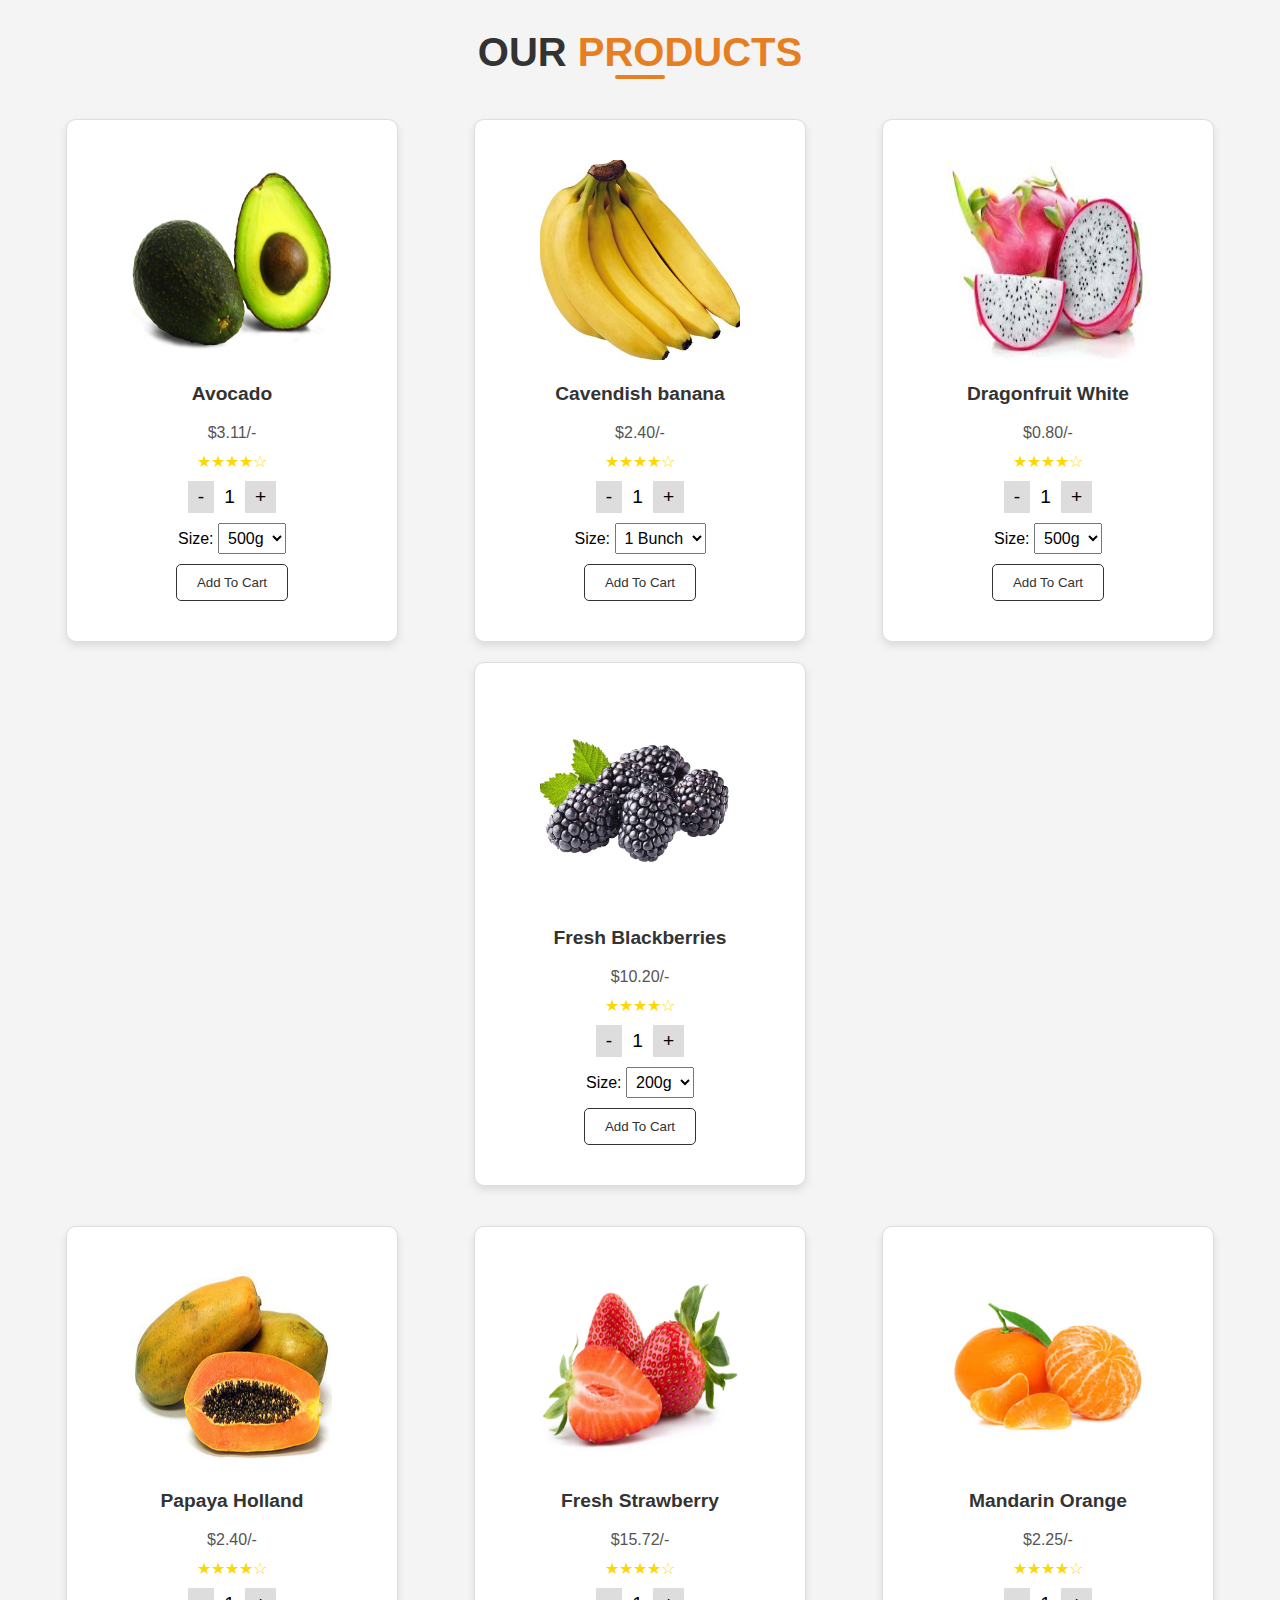
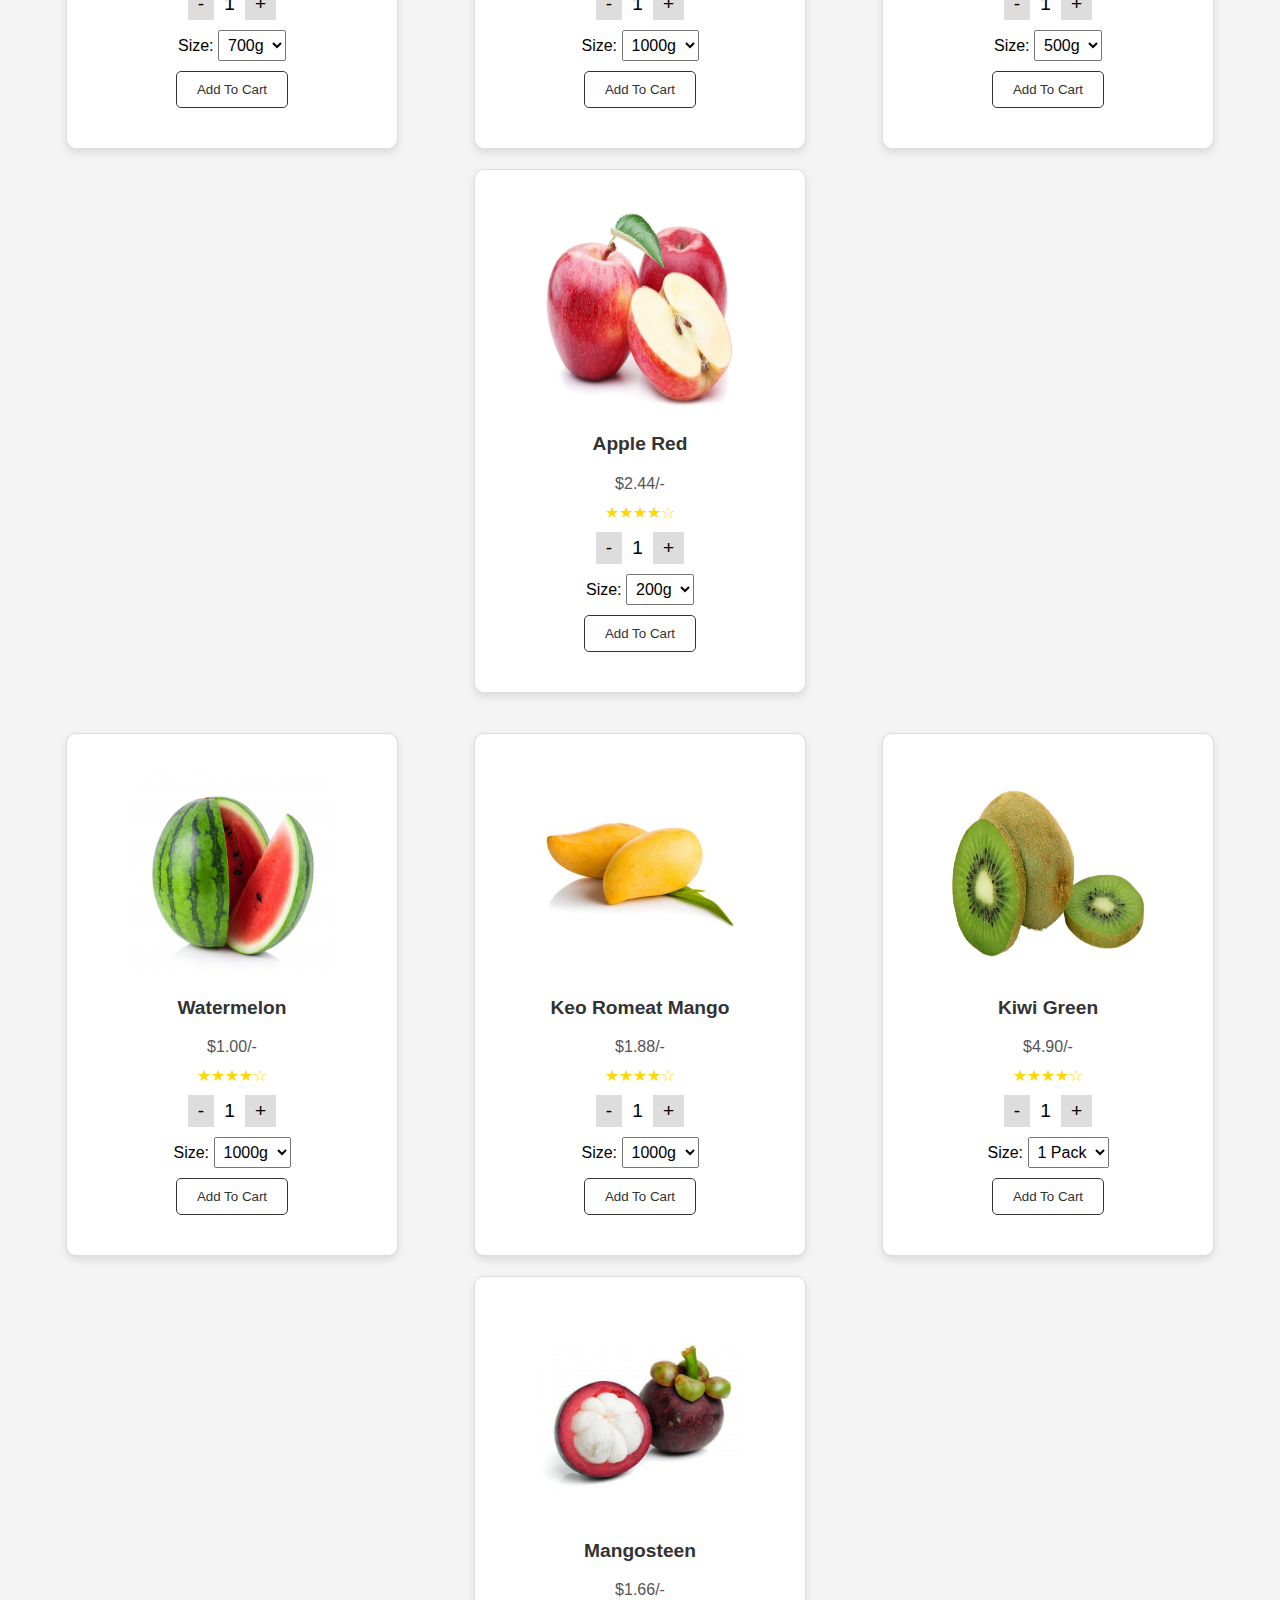
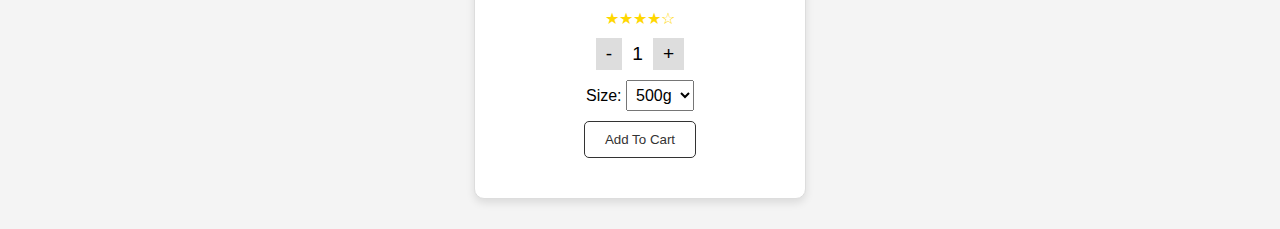
<file: Fruit/Testing.html>
<!DOCTYPE html>
<html lang="en">
<head>
    <meta charset="UTF-8">
    <meta name="viewport" content="width=device-width, initial-scale=1.0">
    <title>Fruit</title>
    <style>
        body {
            font-family: Arial, sans-serif;
            background-color: #f4f4f4;
        }
    
        .heading {
            font-size: 2.5em;
            color: #333;
            text-transform: uppercase;
            font-weight: bold;
            text-align: center;
            margin: 30px 0;
        }
    
        .heading span {
            color: #e67e22;
        }
    
        .heading::after {
            content: '';
            display: block;
            margin: 0 auto;
            width: 50px;
            height: 4px;
            background-color: #e67e22;
            border-radius: 2px;
        }
    
        .product-section {
            display: flex;
            justify-content: space-around;
            flex-wrap: wrap;
            margin: 20px;
        }
    
        .product-card {
            background-color: white;
            border: 1px solid #ddd;
            padding: 40px;
            border-radius: 10px;
            text-align: center;
            box-shadow: 0 4px 8px rgba(0, 0, 0, 0.1);
            transition: box-shadow 0.3s ease;
            width: 100%;
            max-width: 250px;
            margin: 10px;
        }
    
        .product-card:hover {
            box-shadow: 0 6px 12px rgba(0, 0, 0, 0.2);
        }
    
        .product-card img {
            width: 200px;
            height: 200px;
        }
    
        .product-card h3 {
            font-size: 1.2em;
            color: #333;
        }
    
        .product-card p {
            color: #555;
            margin: 10px 0;
        }
    
        .product-card .rating span {
            color: gold;
        }
    
        .quantity-container {
            display: flex;
            align-items: center;
            justify-content: center;
            margin: 10px 0;
        }
    
        .quantity-btn {
            background-color: #ddd;
            border: none;
            padding: 5px 10px;
            cursor: pointer;
            font-size: 1.2em;
        }
    
        .quantity {
            margin: 0 10px;
            font-size: 1.2em;
        }
    
        .size-container {
            margin: 10px 0;
        }
    
        .size-selector {
            padding: 5px;
            font-size: 1em;
        }
    
        .add-to-cart-btn {
            background-color: white;
            color: #333;
            border: 1px solid #333;
            padding: 10px 20px;
            border-radius: 5px;
            cursor: pointer;
            transition: all 0.3s;
        }
    
        .add-to-cart-btn:hover {
            background-color: green;
            color: white;
        }
    

    /* Media Queries for Responsive Design */
    @media (max-width: 768px) {
        .product-section {
            flex-direction: column;
            align-items: center;
        }

        .product-card {
            max-width: 300px;
        }

        .heading {
            font-size: 2em;
        }
    }

    @media (max-width: 480px) {
        .product-card {
            max-width: 100%;
            margin: 10px 0;
            padding: 20px;
        }

        .product-card img {
            width: 150px;
            height: 150px;
        }

        .quantity-container {
            flex-direction: column;
        }

        .heading {
            font-size: 1.8em;
        }
    }
    </style>
</head>
<body>
    <h1 class="heading">Our <span>Products</span></h1>

    <section class="product-section">
        <!-- Product 1 -->
        <div class="product-card">
            <img src="./image/avocado1.png" alt="Avocado" class="product-image">
            <h3>Avocado</h3>
            <p>$3.11/-</p>
            <div class="rating">
                <span>★★★★☆</span>
            </div>
            <div class="quantity-container">
                <button class="quantity-btn minus">-</button>
                <span class="quantity">1</span>
                <button class="quantity-btn plus">+</button>
            </div>
            <div class="size-container">
                <label for="size">Size: </label>
                <select class="size-selector" name="size">
                    <option value="small">500g</option>
                </select>
            </div>
            <button class="add-to-cart-btn">Add To Cart</button>
        </div>
        

        <!-- Product 2 -->
        <div class="product-card">
            <img src="./image/banana2.jpeg" alt="Cavendish banana" class="product-image">
            <h3>Cavendish banana</h3>
            <p>$2.40/-</p>
            <div class="rating">
                <span>★★★★☆</span>
            </div>
            <div class="quantity-container">
                <button class="quantity-btn minus">-</button>
                <span class="quantity">1</span>
                <button class="quantity-btn plus">+</button>
            </div>
            <div class="size-container">
                <label for="size">Size: </label>
                <select class="size-selector" name="size">
                    <option value="small">1 Bunch</option>
                </select>
            </div>
            <button class="add-to-cart-btn">Add To Cart</button>
        </div>

        
        <!-- Product 3 -->
        <div class="product-card">
            <img src="./image/gradonfruit3.jpg" alt="Dragonfruit White" class="product-image">
            <h3>Dragonfruit White</h3>
            <p>$0.80/-</p>
            <div class="rating">
                <span>★★★★☆</span>
            </div>
            <div class="quantity-container">
                <button class="quantity-btn minus">-</button>
                <span class="quantity">1</span>
                <button class="quantity-btn plus">+</button>
            </div>
            <div class="size-container">
                <label for="size">Size: </label>
                <select class="size-selector" name="size">
                    <option value="small">500g</option>
                </select>
            </div>
            <button class="add-to-cart-btn">Add To Cart</button>
        </div>

        
        <!-- Product 4 -->
        <div class="product-card">
            <img src="./image/blackberries4.jpg" alt="Fresh Blackberries" class="product-image">
            <h3>Fresh Blackberries</h3>
            <p>$10.20/-</p>
            <div class="rating">
                <span>★★★★☆</span>
            </div>
            <div class="quantity-container">
                <button class="quantity-btn minus">-</button>
                <span class="quantity">1</span>
                <button class="quantity-btn plus">+</button>
            </div>
            <div class="size-container">
                <label for="size">Size: </label>
                <select class="size-selector" name="size">
                    <option value="small">200g</option>
                </select>
            </div>
            <button class="add-to-cart-btn">Add To Cart</button>
        </div>
    </section>

    <section class="product-section">
        <!-- Product 5 -->
        <div class="product-card">
            <img src="./image/papaya5.jpg" alt="Papaya Holland" class="product-image">
            <h3>Papaya Holland</h3>
            <p>$2.40/-</p>
            <div class="rating">
                <span>★★★★☆</span>
            </div>
            <div class="quantity-container">
                <button class="quantity-btn minus">-</button>
                <span class="quantity">1</span>
                <button class="quantity-btn plus">+</button>
            </div>
            <div class="size-container">
                <label for="size">Size: </label>
                <select class="size-selector" name="size">
                    <option value="small">700g</option>
                </select>
            </div>
            <button class="add-to-cart-btn">Add To Cart</button>
        </div>


        <!-- Product 6 -->
        <div class="product-card">
            <img src="./image/strawberry6.jpg" alt="Fresh Strawberry" class="product-image">
            <h3>Fresh Strawberry</h3>
            <p>$15.72/-</p>
            <div class="rating">
                <span>★★★★☆</span>
            </div>
            <div class="quantity-container">
                <button class="quantity-btn minus">-</button>
                <span class="quantity">1</span>
                <button class="quantity-btn plus">+</button>
            </div>
            <div class="size-container">
                <label for="size">Size: </label>
                <select class="size-selector" name="size">
                    <option value="medium">1000g</option>
                </select>
            </div>
            <button class="add-to-cart-btn">Add To Cart</button>
        </div>

        
        <!-- Product 7 -->
        <div class="product-card">
            <img src="./image/orange7.png" alt="Mandarin Orange" class="product-image">
            <h3>Mandarin Orange</h3>
            <p>$2.25/-</p>
            <div class="rating">
                <span>★★★★☆</span>
            </div>
            <div class="quantity-container">
                <button class="quantity-btn minus">-</button>
                <span class="quantity">1</span>
                <button class="quantity-btn plus">+</button>
            </div>
            <div class="size-container">
                <label for="size">Size: </label>
                <select class="size-selector" name="size">
                    <option value="medium">500g</option>
                </select>
            </div>
            <button class="add-to-cart-btn">Add To Cart</button>
        </div>

        
        <!-- Product 8 -->
        <div class="product-card">
            <img src="./image/apple8.jpg" alt="Apple Red" class="product-image">
            <h3>Apple Red</h3>
            <p>$2.44/-</p>
            <div class="rating">
                <span>★★★★☆</span>
            </div>
            <div class="quantity-container">
                <button class="quantity-btn minus">-</button>
                <span class="quantity">1</span>
                <button class="quantity-btn plus">+</button>
            </div>
            <div class="size-container">
                <label for="size">Size: </label>
                <select class="size-selector" name="size">
                    <option value="small">200g</option>
                </select>
            </div>
            <button class="add-to-cart-btn">Add To Cart</button>
        </div>
    </section>

    <section class="product-section">

        <!-- Product 9 -->
        <div class="product-card">
            <img src="./image/watermelon9.jpg" alt="Watermelon" class="product-image">
            <h3>Watermelon</h3>
            <p>$1.00/-</p>
            <div class="rating">
                <span>★★★★☆</span>
            </div>
            <div class="quantity-container">
                <button class="quantity-btn minus">-</button>
                <span class="quantity">1</span>
                <button class="quantity-btn plus">+</button>
            </div>
            <div class="size-container">
                <label for="size">Size: </label>
                <select class="size-selector" name="size">
                    <option value="small">1000g</option>
                </select>
            </div>
            <button class="add-to-cart-btn">Add To Cart</button>
        </div>


        <!-- Product 10 -->
        <div class="product-card">
            <img src="./image/mango10.jpg" alt="Keo Romeat Mango" class="product-image">
            <h3>Keo Romeat Mango</h3>
            <p>$1.88/-</p>
            <div class="rating">
                <span>★★★★☆</span>
            </div>
            <div class="quantity-container">
                <button class="quantity-btn minus">-</button>
                <span class="quantity">1</span>
                <button class="quantity-btn plus">+</button>
            </div>
            <div class="size-container">
                <label for="size">Size: </label>
                <select class="size-selector" name="size">
                    <option value="medium">1000g</option>
                </select>
            </div>
            <button class="add-to-cart-btn">Add To Cart</button>
        </div>

        
        <!-- Product 11 -->
        <div class="product-card">
            <img src="./image/kiwi11.png" alt="Kiwi Green" class="product-image">
            <h3>Kiwi Green</h3>
            <p>$4.90/-</p>
            <div class="rating">
                <span>★★★★☆</span>
            </div>
            <div class="quantity-container">
                <button class="quantity-btn minus">-</button>
                <span class="quantity">1</span>
                <button class="quantity-btn plus">+</button>
            </div>
            <div class="size-container">
                <label for="size">Size: </label>
                <select class="size-selector" name="size">
                    <option value="medium">1 Pack</option>
                </select>
            </div>
            <button class="add-to-cart-btn">Add To Cart</button>
        </div>

        
        <!-- Product 12 -->
        <div class="product-card">
            <img src="./image/mangasteen12.jpg" alt="Mangosteen" class="product-image">
            <h3>Mangosteen</h3>
            <p>$1.66/-</p>
            <div class="rating">
                <span>★★★★☆</span>
            </div>
            <div class="quantity-container">
                <button class="quantity-btn minus">-</button>
                <span class="quantity">1</span>
                <button class="quantity-btn plus">+</button>
            </div>
            <div class="size-container">
                <label for="size">Size: </label>
                <select class="size-selector" name="size">
                    <option value="small">500g</option>
                </select>
            </div>
            <button class="add-to-cart-btn">Add To Cart</button>
        </div>
    </section>


    <script>
        document.addEventListener("DOMContentLoaded", () => {
            const quantityBtns = document.querySelectorAll(".quantity-btn");
            const addToCartBtns = document.querySelectorAll(".add-to-cart-btn");

            // Handle quantity change
            quantityBtns.forEach(btn => {
                btn.addEventListener("click", (e) => {
                    const quantityElement = btn.parentNode.querySelector(".quantity");
                    let quantity = parseInt(quantityElement.textContent);

                    if (btn.classList.contains("plus")) {
                        quantity++;
                    } else if (btn.classList.contains("minus") && quantity > 1) {
                        quantity--;
                    }

                    quantityElement.textContent = quantity;
                });
            });

            // Handle Add to Cart functionality
            addToCartBtns.forEach(btn => {
                btn.addEventListener("click", () => {
                    const productCard = btn.closest(".product-card");
                    const productName = productCard.querySelector("h3").textContent;
                    const quantity = productCard.querySelector(".quantity").textContent;
                    const size = productCard.querySelector(".size-selector").value;

                    alert(`Added ${quantity} ${size} ${productName}(s) to the cart!`);
                });
            });
        });
    </script>
</body>
</html>
</file>
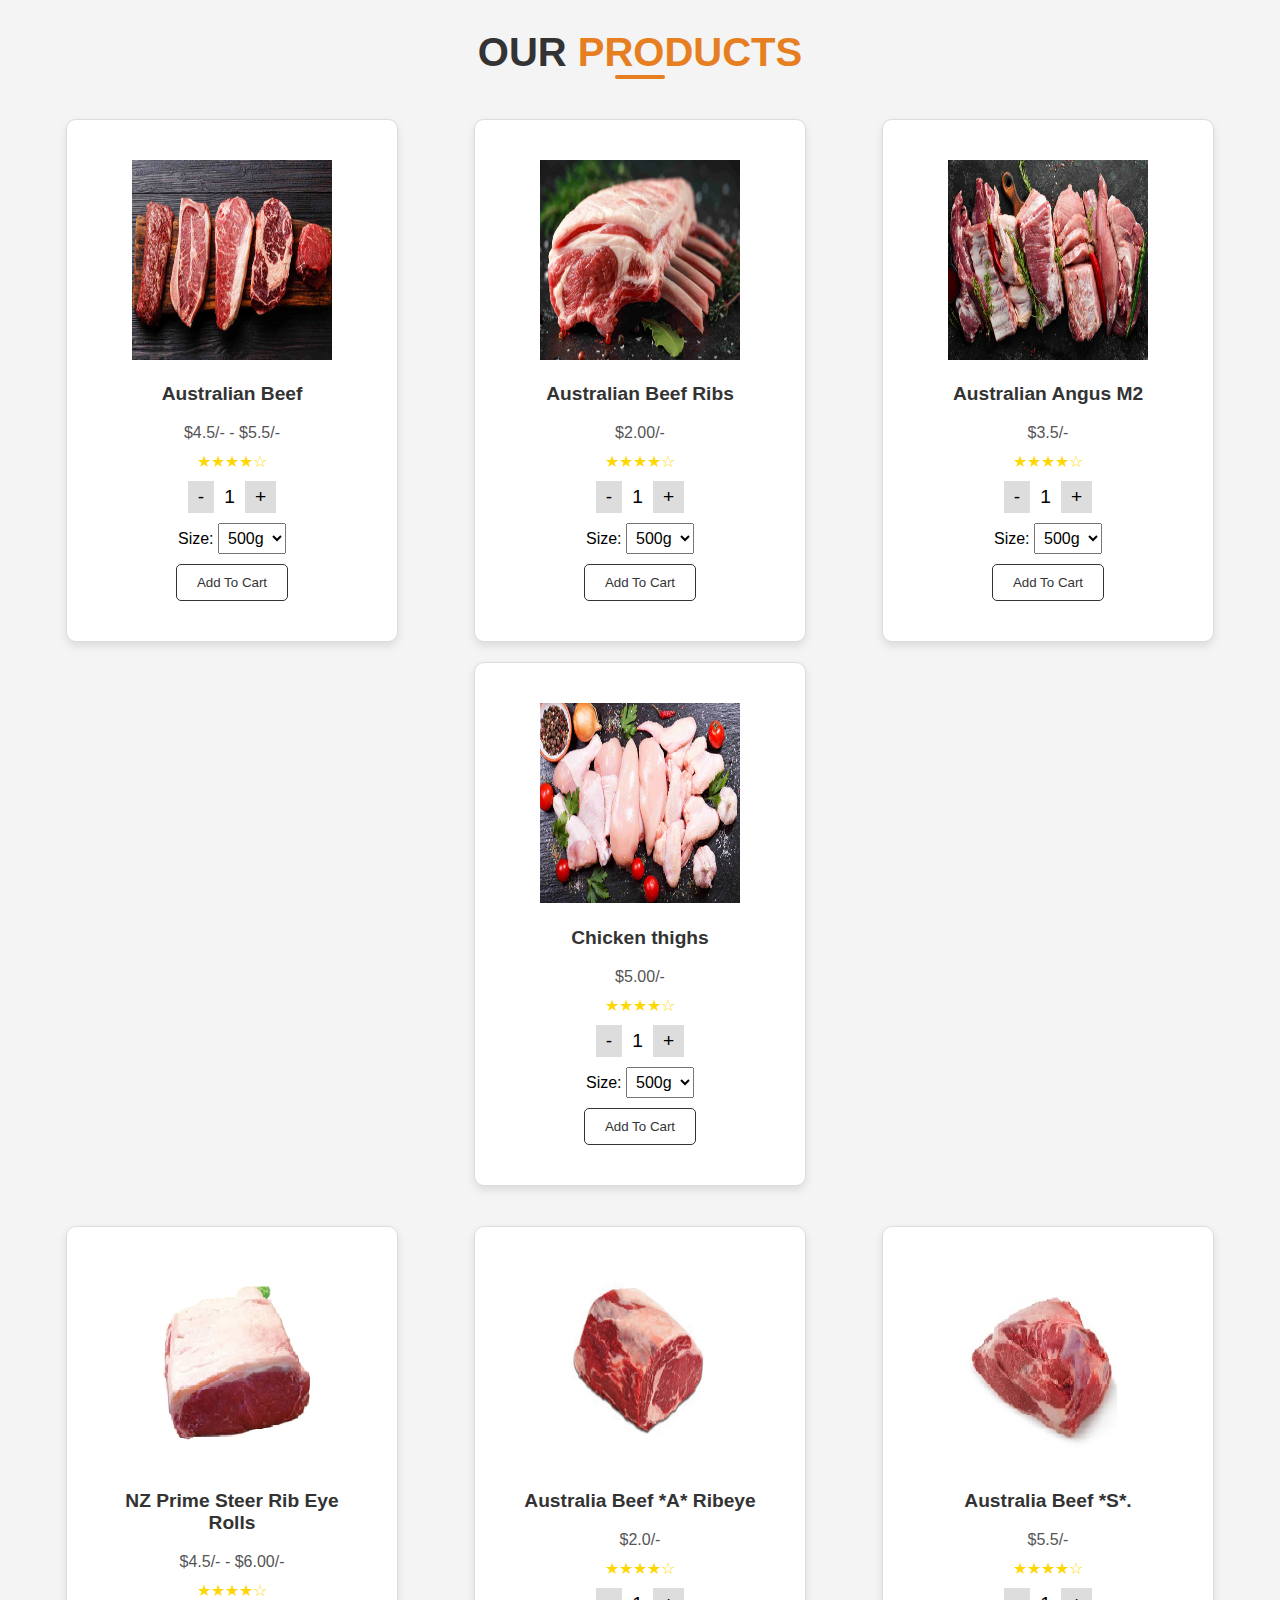
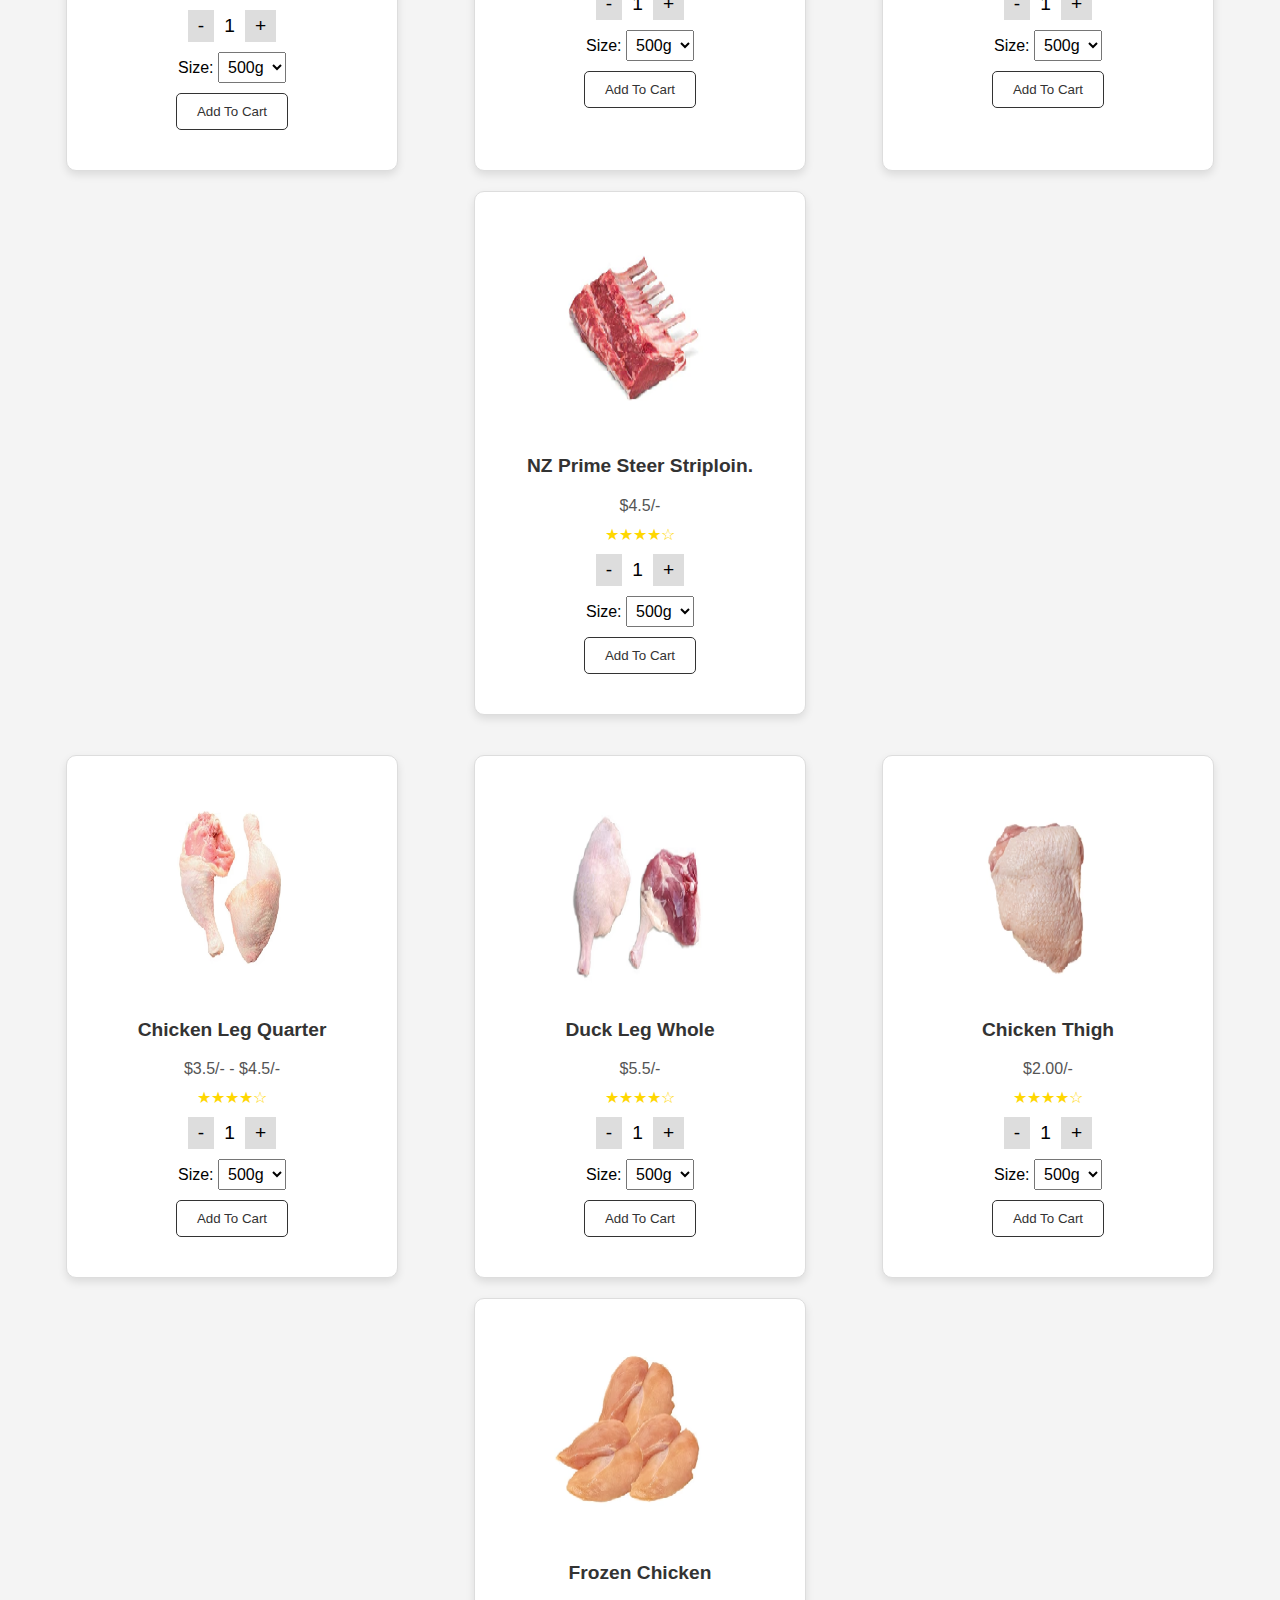
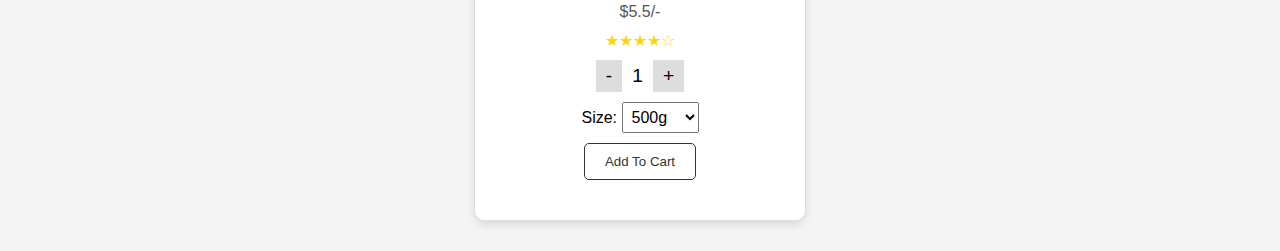
<file: Meat/Teating.html>
<!DOCTYPE html>
<html lang="en">
<head>
    <meta charset="UTF-8">
    <meta name="viewport" content="width=device-width, initial-scale=1.0">
    <title>Meat</title>
    <style>
        body {
            font-family: Arial, sans-serif;
            background-color: #f4f4f4;
        }
    
        .heading {
            font-size: 2.5em;
            color: #333;
            text-transform: uppercase;
            font-weight: bold;
            text-align: center;
            margin: 30px 0;
        }
    
        .heading span {
            color: #e67e22;
        }
    
        .heading::after {
            content: '';
            display: block;
            margin: 0 auto;
            width: 50px;
            height: 4px;
            background-color: #e67e22;
            border-radius: 2px;
        }
    
        .product-section {
            display: flex;
            justify-content: space-around;
            flex-wrap: wrap;
            margin: 20px;
        }
    
        .product-card {
            background-color: white;
            border: 1px solid #ddd;
            padding: 40px;
            border-radius: 10px;
            text-align: center;
            box-shadow: 0 4px 8px rgba(0, 0, 0, 0.1);
            transition: box-shadow 0.3s ease;
            width: 100%;
            max-width: 250px;
            margin: 10px;
        }
    
        .product-card:hover {
            box-shadow: 0 6px 12px rgba(0, 0, 0, 0.2);
        }
    
        .product-card img {
            width: 200px;
            height: 200px;
        }
    
        .product-card h3 {
            font-size: 1.2em;
            color: #333;
        }
    
        .product-card p {
            color: #555;
            margin: 10px 0;
        }
    
        .product-card .rating span {
            color: gold;
        }
    
        .quantity-container {
            display: flex;
            align-items: center;
            justify-content: center;
            margin: 10px 0;
        }
    
        .quantity-btn {
            background-color: #ddd;
            border: none;
            padding: 5px 10px;
            cursor: pointer;
            font-size: 1.2em;
        }
    
        .quantity {
            margin: 0 10px;
            font-size: 1.2em;
        }
    
        .size-container {
            margin: 10px 0;
        }
    
        .size-selector {
            padding: 5px;
            font-size: 1em;
        }
    
        .add-to-cart-btn {
            background-color: white;
            color: #333;
            border: 1px solid #333;
            padding: 10px 20px;
            border-radius: 5px;
            cursor: pointer;
            transition: all 0.3s;
        }
    
        .add-to-cart-btn:hover {
            background-color: green;
            color: white;
        }
    

    /* Media Queries for Responsive Design */
    @media (max-width: 768px) {
        .product-section {
            flex-direction: column;
            align-items: center;
        }

        .product-card {
            max-width: 300px;
        }

        .heading {
            font-size: 2em;
        }
    }

    @media (max-width: 480px) {
        .product-card {
            max-width: 100%;
            margin: 10px 0;
            padding: 20px;
        }

        .product-card img {
            width: 150px;
            height: 150px;
        }

        .quantity-container {
            flex-direction: column;
        }

        .heading {
            font-size: 1.8em;
        }
    }
    </style>
</head>
<body>
    <h1 class="heading">Our <span>Products</span></h1>

    <section class="product-section">
        <!-- Product 1 -->
        <div class="product-card">
            <img src="./Image/1.jpg" alt="Fresh Cucumber" class="product-image">
            <h3>Australian Beef</h3>
            <p>$4.5/- - $5.5/-</p>
            <div class="rating">
                <span>★★★★☆</span>
            </div>
            <div class="quantity-container">
                <button class="quantity-btn minus">-</button>
                <span class="quantity">1</span>
                <button class="quantity-btn plus">+</button>
            </div>
            <div class="size-container">
                <label for="size">Size: </label>
                <select class="size-selector" name="size">
                    <option value="small">500g</option>
                </select>
            </div>
            <button class="add-to-cart-btn">Add To Cart</button>
        </div>
        

        <!-- Product 2 -->
        <div class="product-card">
            <img src="./Image/3.webp" alt="Fresh Tomato" class="product-image">
            <h3>Australian Beef Ribs</h3>
            <p>$2.00/-</p>
            <div class="rating">
                <span>★★★★☆</span>
            </div>
            <div class="quantity-container">
                <button class="quantity-btn minus">-</button>
                <span class="quantity">1</span>
                <button class="quantity-btn plus">+</button>
            </div>
            <div class="size-container">
                <label for="size">Size: </label>
                <select class="size-selector" name="size">
                    <option value="small">500g</option>
                </select>
            </div>
            <button class="add-to-cart-btn">Add To Cart</button>
        </div>

        
        <!-- Product 2 -->
        <div class="product-card">
            <img src="./Image/4.webp" alt="Fresh Tomato" class="product-image">
            <h3>Australian Angus M2</h3>
            <p>$3.5/-</p>
            <div class="rating">
                <span>★★★★☆</span>
            </div>
            <div class="quantity-container">
                <button class="quantity-btn minus">-</button>
                <span class="quantity">1</span>
                <button class="quantity-btn plus">+</button>
            </div>
            <div class="size-container">
                <label for="size">Size: </label>
                <select class="size-selector" name="size">
                    <option value="small">500g</option>
                </select>
            </div>
            <button class="add-to-cart-btn">Add To Cart</button>
        </div>

        
        <!-- Product 2 -->
        <div class="product-card">
            <img src="./Image/5.webp" alt="Fresh Tomato" class="product-image">
            <h3>Chicken thighs</h3>
            <p>$5.00/-</p>
            <div class="rating">
                <span>★★★★☆</span>
            </div>
            <div class="quantity-container">
                <button class="quantity-btn minus">-</button>
                <span class="quantity">1</span>
                <button class="quantity-btn plus">+</button>
            </div>
            <div class="size-container">
                <label for="size">Size: </label>
                <select class="size-selector" name="size">
                    <option value="small">500g</option>
                </select>
            </div>
            <button class="add-to-cart-btn">Add To Cart</button>
        </div>
    </section>

    <section class="product-section">
        <!-- Product 1 -->
        <div class="product-card">
            <img src="./Image/6.png" alt="Fresh Cucumber" class="product-image">
            <h3>NZ Prime Steer Rib Eye Rolls</h3>
            <p>$4.5/- - $6.00/-</p>
            <div class="rating">
                <span>★★★★☆</span>
            </div>
            <div class="quantity-container">
                <button class="quantity-btn minus">-</button>
                <span class="quantity">1</span>
                <button class="quantity-btn plus">+</button>
            </div>
            <div class="size-container">
                <label for="size">Size: </label>
                <select class="size-selector" name="size">
                    <option value="small">500g</option>
                </select>
            </div>
            <button class="add-to-cart-btn">Add To Cart</button>
        </div>


        <!-- Product 2 -->
        <div class="product-card">
            <img src="./Image/7.png" alt="Fresh Tomato" class="product-image">
            <h3>Australia Beef *A* Ribeye</h3>
            <p>$2.0/-</p>
            <div class="rating">
                <span>★★★★☆</span>
            </div>
            <div class="quantity-container">
                <button class="quantity-btn minus">-</button>
                <span class="quantity">1</span>
                <button class="quantity-btn plus">+</button>
            </div>
            <div class="size-container">
                <label for="size">Size: </label>
                <select class="size-selector" name="size">
                    <option value="small">500g</option>
                </select>
            </div>
            <button class="add-to-cart-btn">Add To Cart</button>
        </div>

        
        <!-- Product 2 -->
        <div class="product-card">
            <img src="./Image/8.jpg" alt="Fresh Tomato" class="product-image">
            <h3>Australia Beef *S*.</h3>
            <p>$5.5/-</p>
            <div class="rating">
                <span>★★★★☆</span>
            </div>
            <div class="quantity-container">
                <button class="quantity-btn minus">-</button>
                <span class="quantity">1</span>
                <button class="quantity-btn plus">+</button>
            </div>
            <div class="size-container">
                <label for="size">Size: </label>
                <select class="size-selector" name="size">
                    <option value="small">500g</option>
                </select>
            </div>
            <button class="add-to-cart-btn">Add To Cart</button>
        </div>

        
        <!-- Product 2 -->
        <div class="product-card">
            <img src="./Image/9.png" alt="Fresh Tomato" class="product-image">
            <h3>NZ Prime Steer Striploin.</h3>
            <p>$4.5/-</p>
            <div class="rating">
                <span>★★★★☆</span>
            </div>
            <div class="quantity-container">
                <button class="quantity-btn minus">-</button>
                <span class="quantity">1</span>
                <button class="quantity-btn plus">+</button>
            </div>
            <div class="size-container">
                <label for="size">Size: </label>
                <select class="size-selector" name="size">
                    <option value="small">500g</option>
                </select>
            </div>
            <button class="add-to-cart-btn">Add To Cart</button>
        </div>
    </section>

    <section class="product-section">
        <!-- Product 1 -->
        <div class="product-card">
            <img src="./Image/10.png" alt="Fresh Cucumber" class="product-image">
            <h3>Chicken Leg Quarter</h3>
            <p>$3.5/- - $4.5/-</p>
            <div class="rating">
                <span>★★★★☆</span>
            </div>
            <div class="quantity-container">
                <button class="quantity-btn minus">-</button>
                <span class="quantity">1</span>
                <button class="quantity-btn plus">+</button>
            </div>
            <div class="size-container">
                <label for="size">Size: </label>
                <select class="size-selector" name="size">
                    <option value="small">500g</option>
                </select>
            </div>
            <button class="add-to-cart-btn">Add To Cart</button>
        </div>


        <!-- Product 2 -->
        <div class="product-card">
            <img src="./Image/11.png" alt="Fresh Tomato" class="product-image">
            <h3>Duck Leg Whole</h3>
            <p>$5.5/-</p>
            <div class="rating">
                <span>★★★★☆</span>
            </div>
            <div class="quantity-container">
                <button class="quantity-btn minus">-</button>
                <span class="quantity">1</span>
                <button class="quantity-btn plus">+</button>
            </div>
            <div class="size-container">
                <label for="size">Size: </label>
                <select class="size-selector" name="size">
                    <option value="small">500g</option>
                </select>
            </div>
            <button class="add-to-cart-btn">Add To Cart</button>
        </div>

        
        <!-- Product 2 -->
        <div class="product-card">
            <img src="./Image/12.png" alt="Fresh Tomato" class="product-image">
            <h3>Chicken Thigh</h3>
            <p>$2.00/-</p>
            <div class="rating">
                <span>★★★★☆</span>
            </div>
            <div class="quantity-container">
                <button class="quantity-btn minus">-</button>
                <span class="quantity">1</span>
                <button class="quantity-btn plus">+</button>
            </div>
            <div class="size-container">
                <label for="size">Size: </label>
                <select class="size-selector" name="size">
                    <option value="small">500g</option>
                </select>
            </div>
            <button class="add-to-cart-btn">Add To Cart</button>
        </div>

        
        <!-- Product 2 -->
        <div class="product-card">
            <img src="./Image/13.png" alt="Fresh Tomato" class="product-image">
            <h3>Frozen Chicken</h3>
            <p>$5.5/-</p>
            <div class="rating">
                <span>★★★★☆</span>
            </div>
            <div class="quantity-container">
                <button class="quantity-btn minus">-</button>
                <span class="quantity">1</span>
                <button class="quantity-btn plus">+</button>
            </div>
            <div class="size-container">
                <label for="size">Size: </label>
                <select class="size-selector" name="size">
                    <option value="small">500g</option>
                    <option value="medium">1000g</option>
                    <option value="large">1500g</option>
                </select>
            </div>
            <button class="add-to-cart-btn">Add To Cart</button>
        </div>
    </section>


    <script>
        document.addEventListener("DOMContentLoaded", () => {
            const quantityBtns = document.querySelectorAll(".quantity-btn");
            const addToCartBtns = document.querySelectorAll(".add-to-cart-btn");

            // Handle quantity change
            quantityBtns.forEach(btn => {
                btn.addEventListener("click", (e) => {
                    const quantityElement = btn.parentNode.querySelector(".quantity");
                    let quantity = parseInt(quantityElement.textContent);

                    if (btn.classList.contains("plus")) {
                        quantity++;
                    } else if (btn.classList.contains("minus") && quantity > 1) {
                        quantity--;
                    }

                    quantityElement.textContent = quantity;
                });
            });

            // Handle Add to Cart functionality
            addToCartBtns.forEach(btn => {
                btn.addEventListener("click", () => {
                    const productCard = btn.closest(".product-card");
                    const productName = productCard.querySelector("h3").textContent;
                    const quantity = productCard.querySelector(".quantity").textContent;
                    const size = productCard.querySelector(".size-selector").value;

                    alert(`Added ${quantity} ${size} ${productName}(s) to the cart!`);
                });
            });
        });
    </script>
</body>
</html>
</file>
